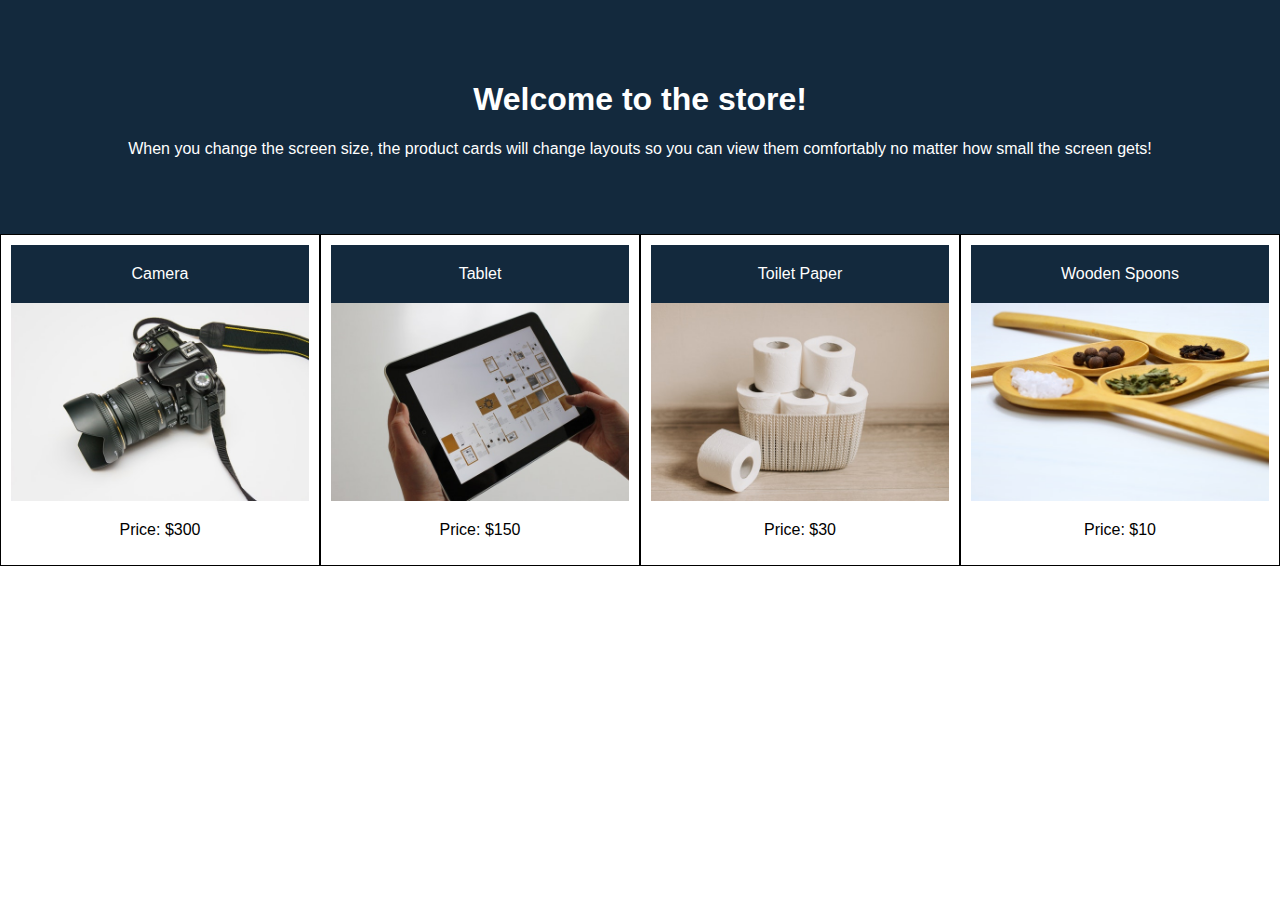
<file: 01-Activities/02-Stu_Media-Query-Screen/Unsolved/index.html>
<!DOCTYPE html>
<html>
  <head>
    <title>Media Query for Screen</title>
    <meta charset="UTF-8" />
    <meta name="viewport" content="width=device-width, initial-scale=1" />
    <link rel="stylesheet" type="text/css" href="./assets/css/style.css" />
  </head>
  <body>
    <header>
      <h1>Welcome to the store!</h1>
      <p>
        When you change the screen size, the product cards will change layouts
        so you can view them comfortably no matter how small the screen gets!
      </p>
    </header>

    <main>
      <section class="card">
        <header>Camera</header>
        <img src="./assets/images/camera.jpg" alt="black camera" />
        <p>Price: $300</p>
      </section>
      <section class="card">
        <header>Tablet</header>
        <img src="./assets/images/tablet.jpg" alt="tablet held in hands" />
        <p>Price: $150</p>
      </section>
      <section class="card">
        <header>Toilet Paper</header>
        <img
          src="./assets/images/toilet-paper.jpg"
          alt="rolls of toilet paper in a basket"
        />
        <p>Price: $30</p>
      </section>
      <section class="card">
        <header>Wooden Spoons</header>
        <img
          src="./assets/images/wooden-spoons.jpg"
          alt="4 wooden spoons with different seasonings"
        />
        <p>Price: $10</p>
      </section>
    </main>
  </body>
</html>
</file>
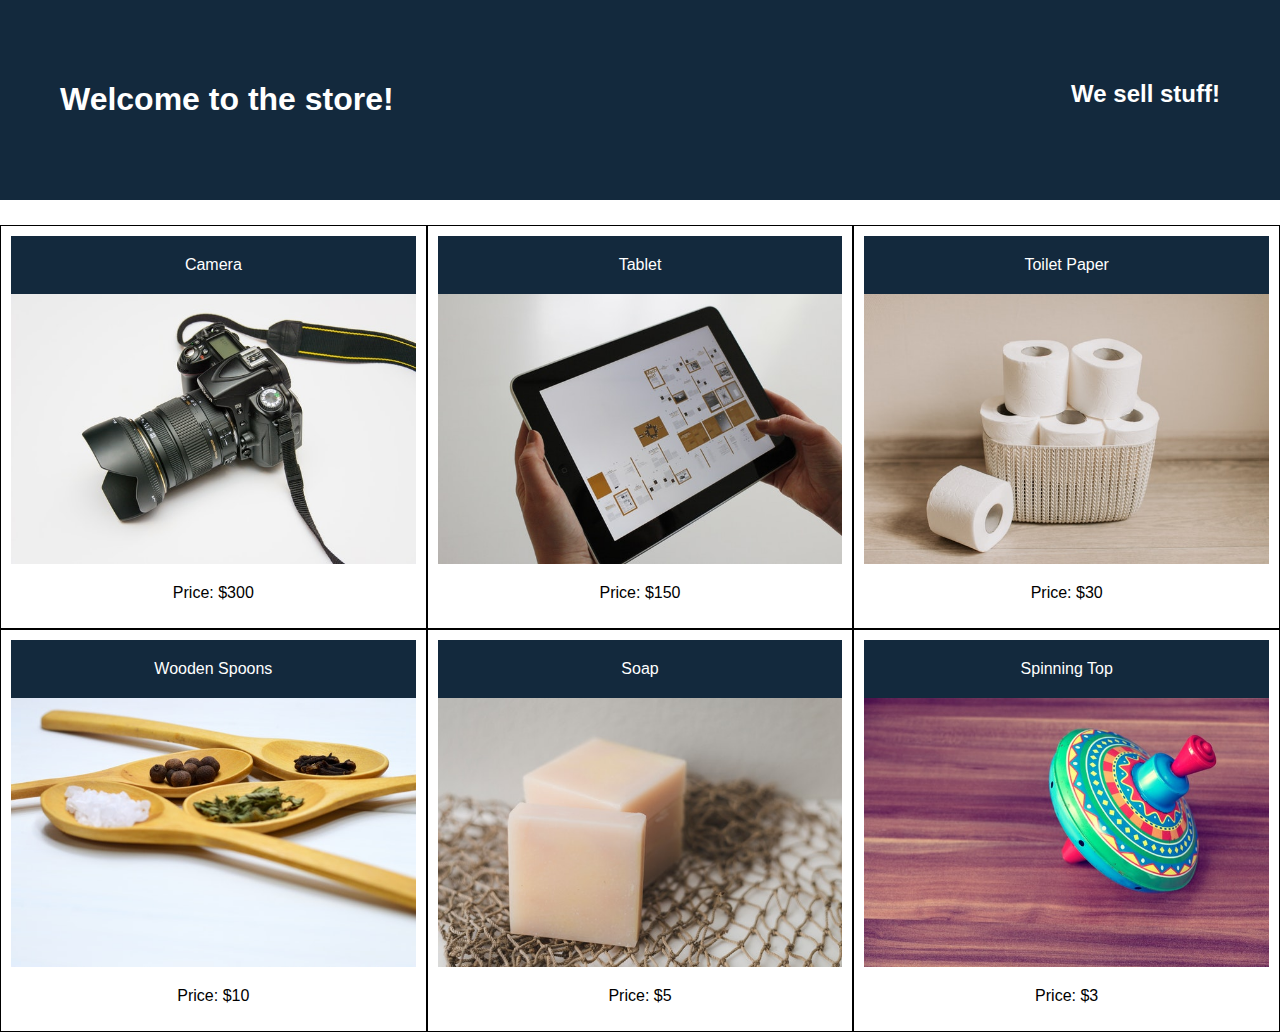
<file: 01-Activities/04-Stu_Flexbox-Layout/Unsolved/index.html>
<!DOCTYPE html>
<html lang="en">

  <head>
    <title>Flexbox</title>
    <meta charset="UTF-8" />
    <meta name="viewport" content="width=device-width, initial-scale=1" />
    <link rel="stylesheet" type="text/css" href="./assets/css/style.css" />
  </head>

  <body>
    <header class="main-header">
      <h1>Welcome to the store!</h1>
      <h2>We sell stuff!</h2>
    </header>

    <main>
      <section class="card">
        <header>Camera</header>
        <img src="./assets/images/camera.jpg" alt="camera" />
        <p>Price: $300</p>
      </section>
      <section class="card">
        <header>Tablet</header>
        <img src="./assets/images/tablet.jpg" alt="tablet" />
        <p>Price: $150</p>
      </section>
      <section class="card">
        <header>Toilet Paper</header>
        <img src="./assets/images/toilet-paper.jpg" alt="toilet paper" />
        <p>Price: $30</p>
      </section>
      <section class="card">
        <header>Wooden Spoons</header>
        <img src="./assets/images/wooden-spoons.jpg" alt="wooden spoons" />
        <p>Price: $10</p>
      </section>
      <section class="card">
        <header>Soap</header>
        <img src="./assets/images/soap.jpg" alt="soap" />
        <p>Price: $5</p>
      </section>
      <section class="card">
        <header>Spinning Top</header>
        <img src="./assets/images/spinning-top.jpg" alt="spinning top" />
        <p>Price: $3</p>
      </section>
    </main>
  </body>

</html>
</file>
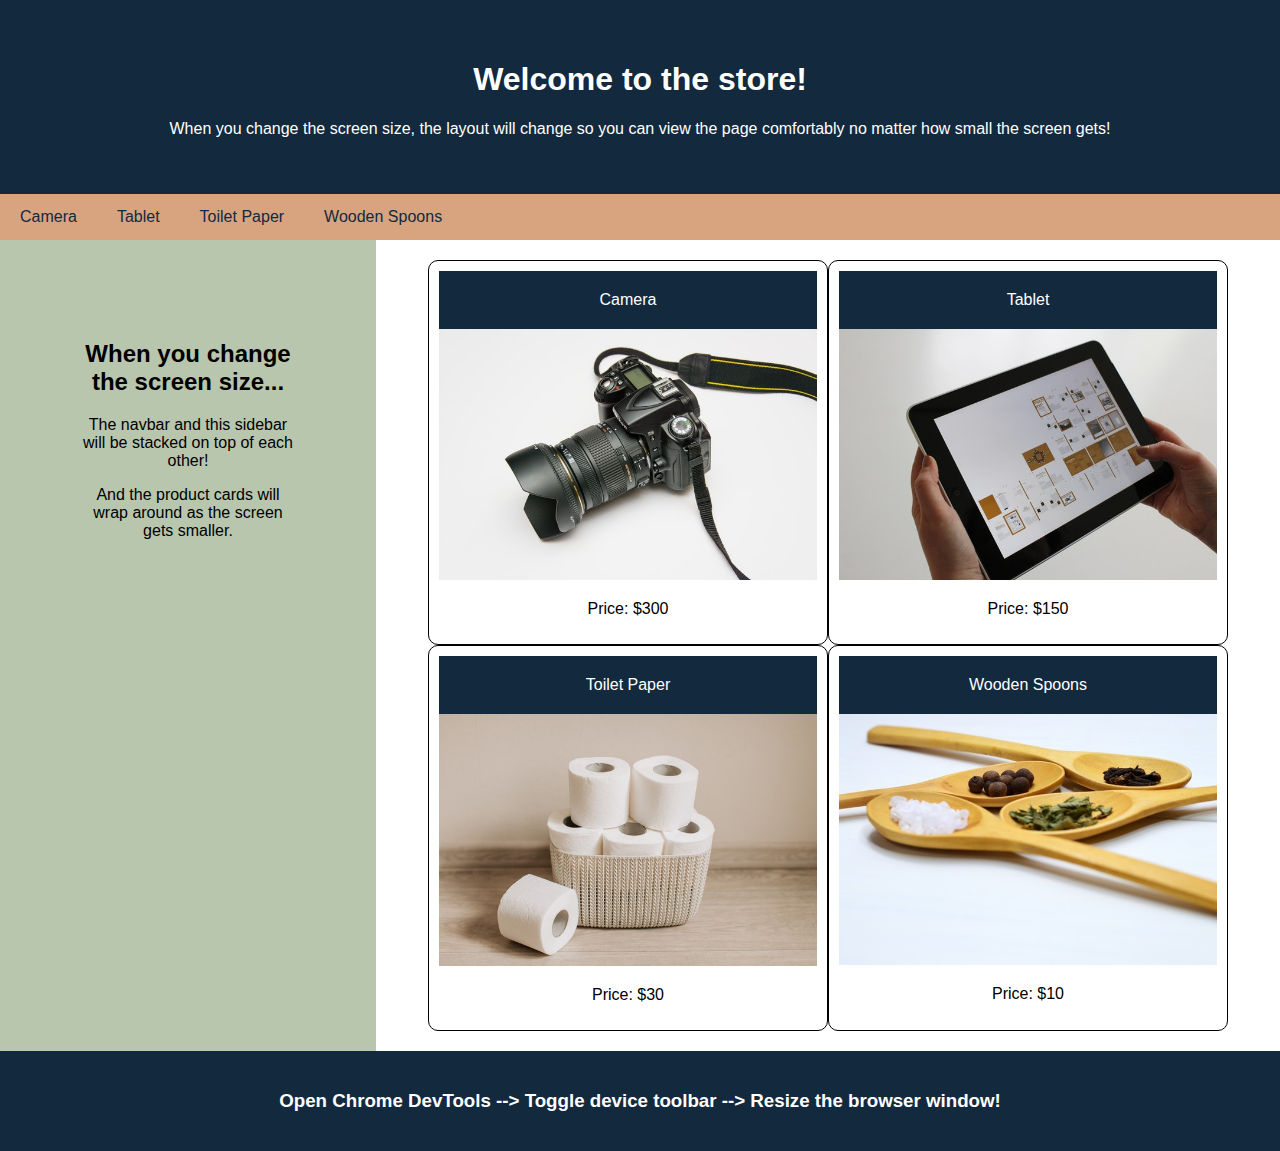
<file: 01-Activities/06-Stu_Responsive-Design/Unsolved/index.html>
<!DOCTYPE html>
<html>
  <head>
    <title>Responsive Web Design</title>
    <meta charset="UTF-8" />
    <meta name="viewport" content="width=device-width, initial-scale=1" />
    <link rel="stylesheet" type="text/css" href="./assets/css/style.css" />
  </head>
  <body>
    <!-- Header -->
    <header>
      <h1>Welcome to the store!</h1>
      <p>
        When you change the screen size, the layout will change so you can view
        the page comfortably no matter how small the screen gets!
      </p>
    </header>

    <!-- Navbar -->
    <nav>
      <a href="#">Camera</a>
      <a href="#">Tablet</a>
      <a href="#">Toilet Paper</a>
      <a href="#">Wooden Spoons</a>
    </nav>

    <!-- Body -->
    <main>
      <!-- Sidebar -->
      <aside>
        <h2>When you change the screen size...</h2>
        <p>The navbar and this sidebar will be stacked on top of each other!</p>
        <p>
          And the product cards will wrap around as the screen gets smaller.
        </p>
      </aside>
      <!-- Product Cards -->
      <div class="products">
        <section class="card">
          <header>Camera</header>
          <img src="./assets/images/camera.jpg" alt="black camera" />
          <p>Price: $300</p>
        </section>
        <section class="card">
          <header>Tablet</header>
          <img src="./assets/images/tablet.jpg" alt="tablet held in hands" />
          <p>Price: $150</p>
        </section>
        <section class="card">
          <header>Toilet Paper</header>
          <img
            src="./assets/images/toilet-paper.jpg"
            alt="rolls of toilet paper in a basket"
          />
          <p>Price: $30</p>
        </section>
        <section class="card">
          <header>Wooden Spoons</header>
          <img
            src="./assets/images/wooden-spoons.jpg"
            alt="4 wooden spoons with different seasonings"
          />
          <p>Price: $10</p>
        </section>
      </div>
    </main>

    <!-- Footer -->
    <footer>
      <h3>
        Open Chrome DevTools --> Toggle device toolbar --> Resize the browser
        window!
      </h3>
    </footer>
  </body>
</html>
</file>
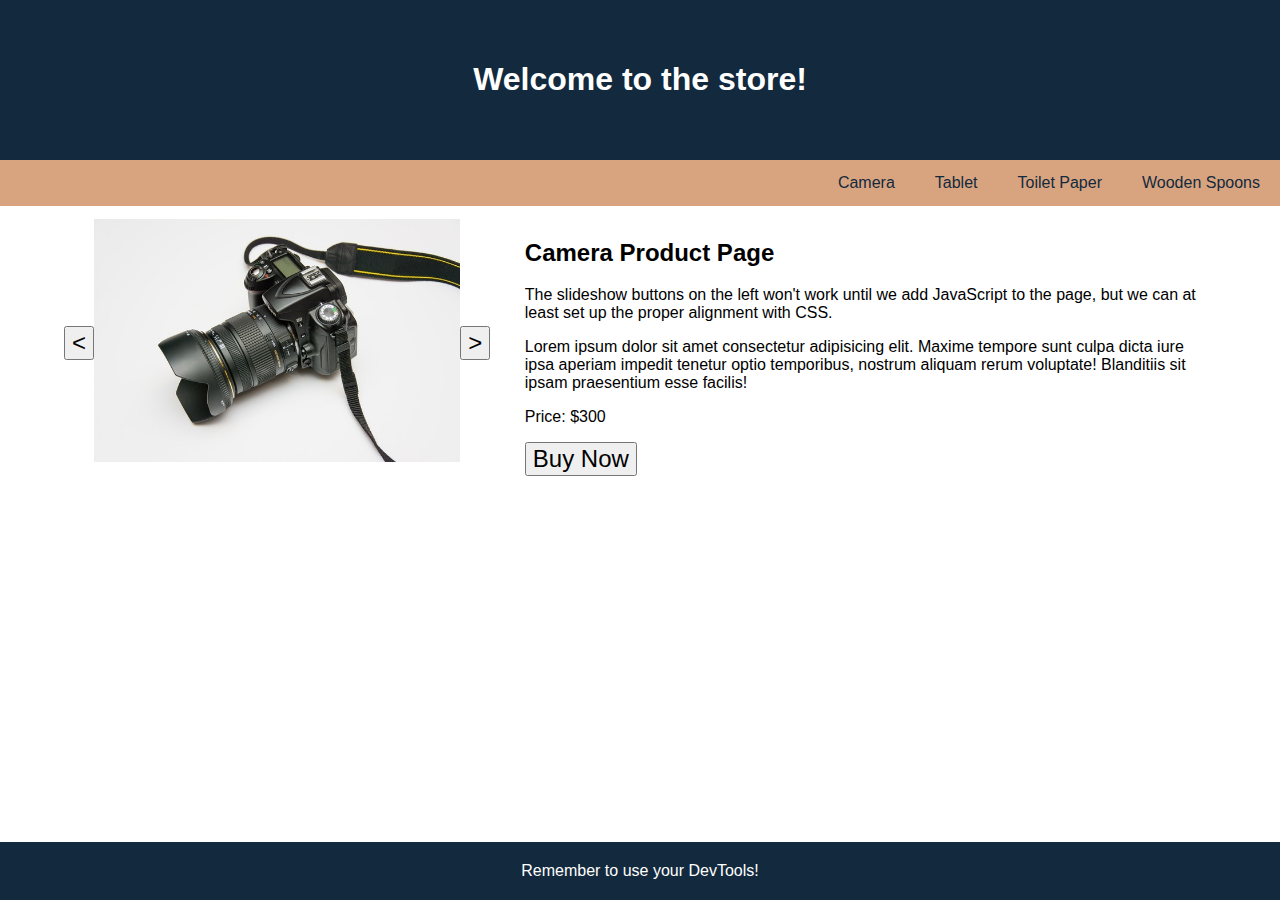
<file: 01-Activities/08-Stu_Flexbox-Placement/Unsolved/index.html>
<!DOCTYPE html>
<html lang="en">

  <head>
    <title>Flexbox Alignment</title>
    <meta charset="UTF-8" />
    <meta name="viewport" content="width=device-width, initial-scale=1" />
    <link rel="stylesheet" type="text/css" href="./assets/css/style.css" />
  </head>

  <body>
    <header>
      <h1>Welcome to the store!</h1>
    </header>

    <nav>
      <a href="#">Camera</a>
      <a href="#">Tablet</a>
      <a href="#">Toilet Paper</a>
      <a href="#">Wooden Spoons</a>
    </nav>

    <main>
      <section class="product">
        <div class="product-slideshow">
          <button>&lt;</button>
          <!-- Wrap the image in a div to avoid weird flexbox behavior -->
          <div>
            <img class="product-image" src="./assets/images/camera.jpg" alt="camera" />
          </div>
          <button>&gt;</button>
        </div>
        <div class="product-details">
          <h2>Camera Product Page</h2>
          <p>The slideshow buttons on the left won't work until we add JavaScript to the page, but we can at least set up the proper alignment with CSS.</p>
          <p>Lorem ipsum dolor sit amet consectetur adipisicing elit. Maxime tempore sunt culpa dicta iure ipsa aperiam impedit tenetur optio temporibus, nostrum aliquam rerum voluptate! Blanditiis sit ipsam praesentium esse facilis!</p>
          <p>Price: $300</p>
          <p>
            <button>Buy Now</button>
          </p>
        </div>
      </section>
    </main>

    <footer>
      Remember to use your DevTools!
    </footer>
  </body>

</html>
</file>
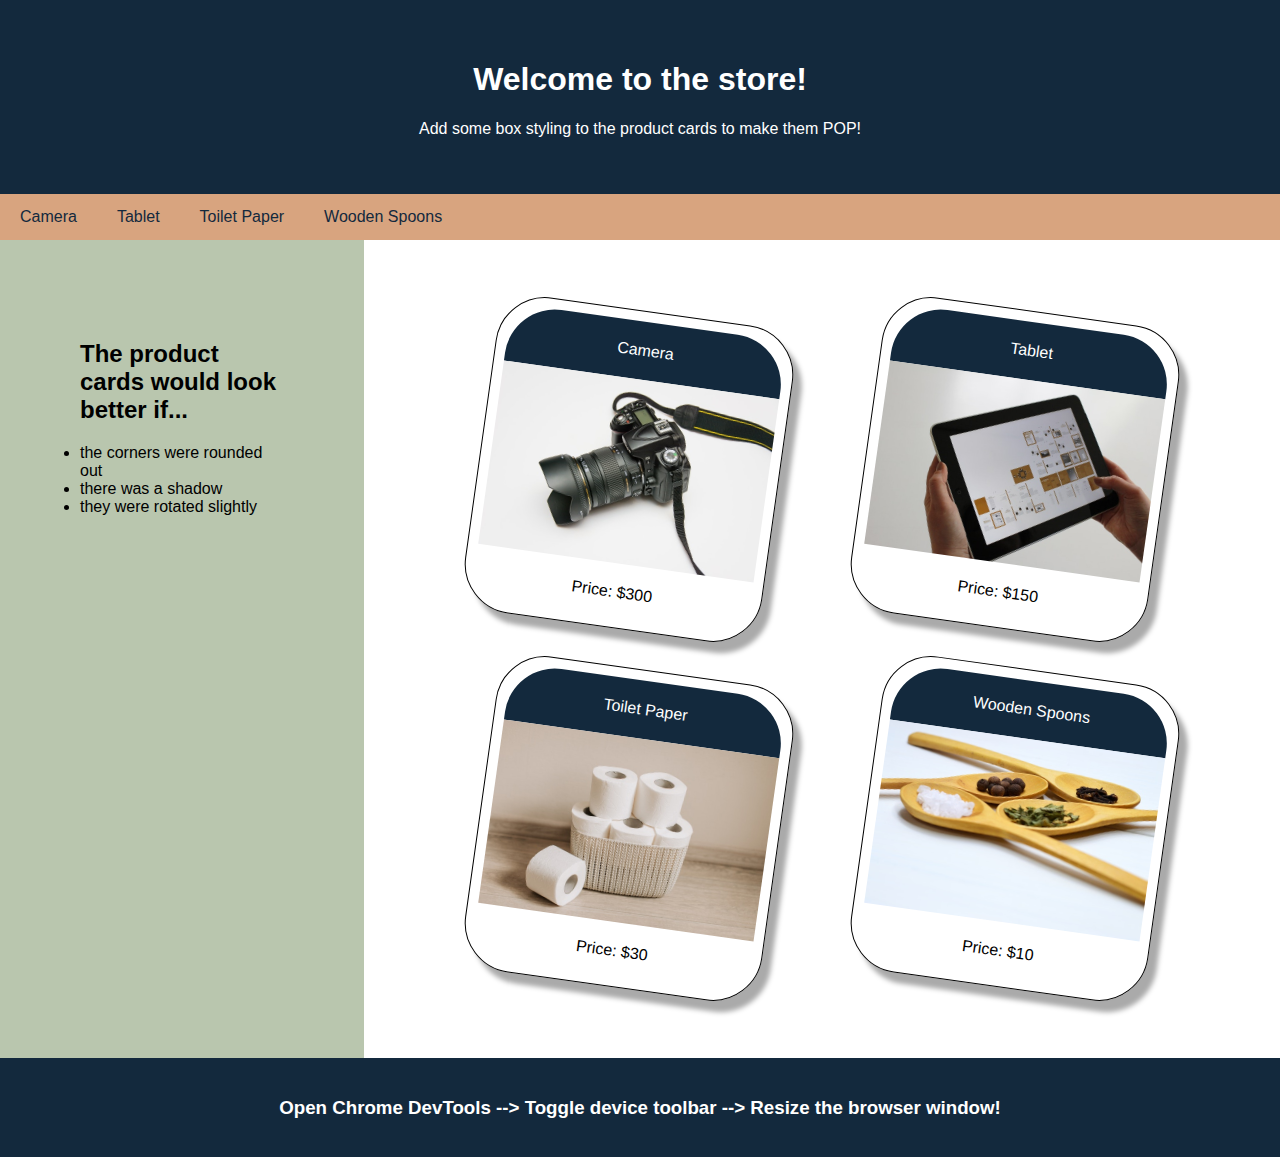
<file: 01-Activities/10-Stu_Box-Styling/Unsolved/index.html>
<!DOCTYPE html>
<html>
  <head>
    <title>CSS Box Styling</title>
    <meta charset="UTF-8" />
    <meta name="viewport" content="width=device-width, initial-scale=1" />
    <link rel="stylesheet" type="text/css" href="./assets/css/style.css" />
  </head>
  <body>
    <!-- Header -->
    <header>
      <h1>Welcome to the store!</h1>
      <p>
        Add some box styling to the product cards to make them POP!
      </p>
    </header>

    <!-- Navbar -->
    <nav>
      <a href="#">Camera</a>
      <a href="#">Tablet</a>
      <a href="#">Toilet Paper</a>
      <a href="#">Wooden Spoons</a>
    </nav>

    <!-- Body -->
    <main>
      <!-- Sidebar -->
      <aside>
        <h2>The product cards would look better if...</h2>
        <li>the corners were rounded out</li>
        <li>there was a shadow</li>
        <li>they were rotated slightly</li>
      </aside>
      <!-- Product Cards -->
      <div class="products">
        <section class="card">
          <header>Camera</header>
          <img src="./assets/images/camera.jpg" alt="black camera" />
          <p>Price: $300</p>
        </section>
        <section class="card">
          <header>Tablet</header>
          <img src="./assets/images/tablet.jpg" alt="tablet held in hands" />
          <p>Price: $150</p>
        </section>
        <section class="card">
          <header>Toilet Paper</header>
          <img
            src="./assets/images/toilet-paper.jpg"
            alt="rolls of toilet paper in a basket"
          />
          <p>Price: $30</p>
        </section>
        <section class="card">
          <header>Wooden Spoons</header>
          <img
            src="./assets/images/wooden-spoons.jpg"
            alt="4 wooden spoons with different seasonings"
          />
          <p>Price: $10</p>
        </section>
      </div>
    </main>

    <!-- Footer -->
    <footer>
      <h3>
        Open Chrome DevTools --> Toggle device toolbar --> Resize the browser
        window!
      </h3>
    </footer>
  </body>
</html>
</file>
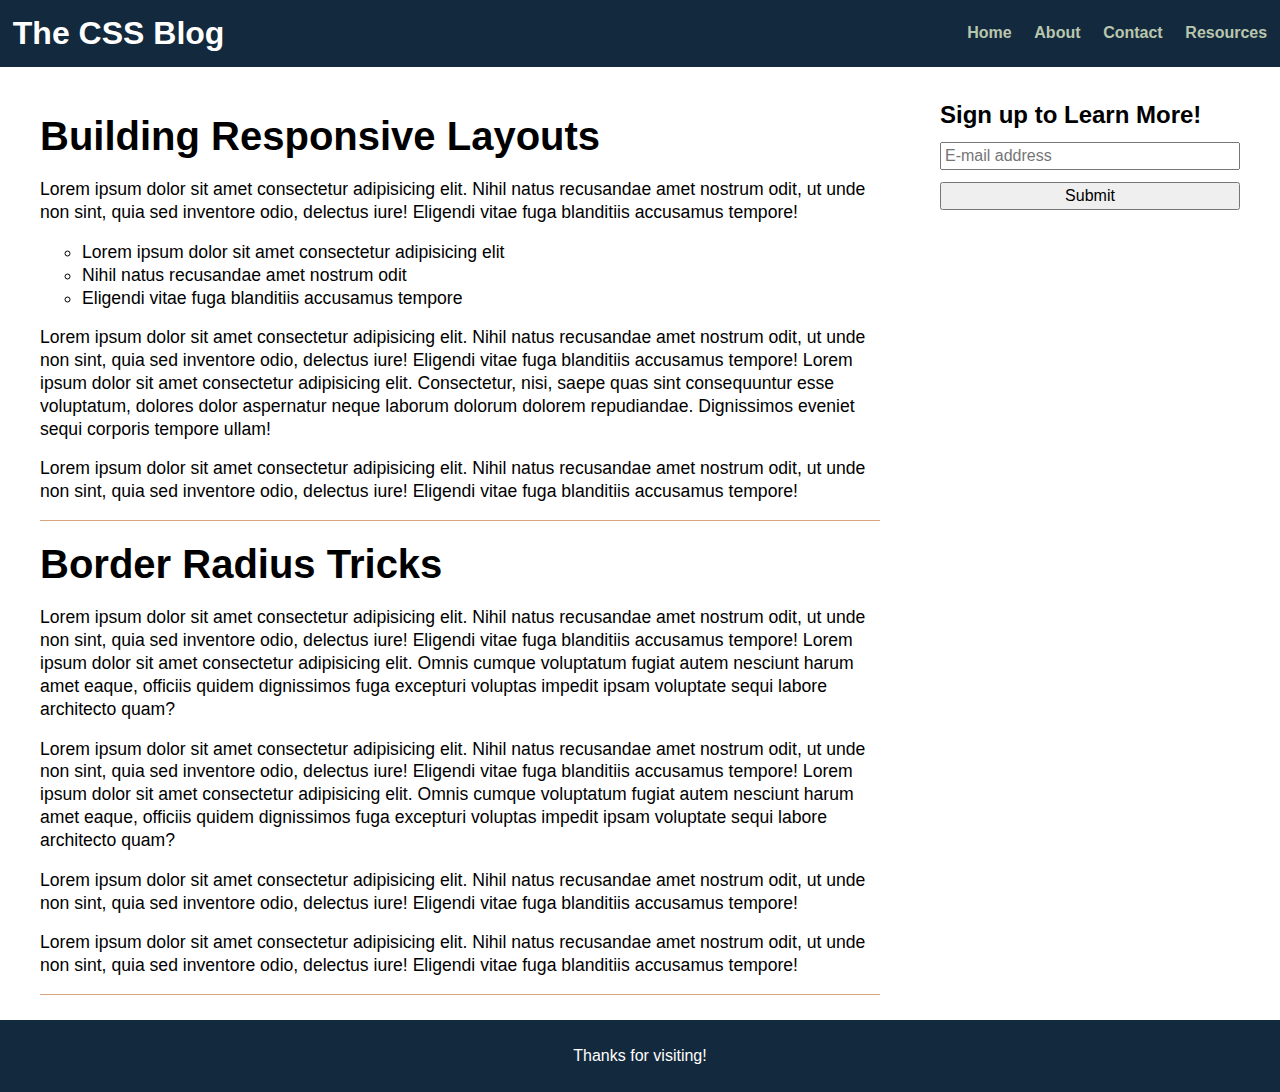
<file: 01-Activities/12-Stu_CSS-Resets/Unsolved/index.html>
<!DOCTYPE html>
<html lang="en">

<head>
  <meta charset="UTF-8" />
  <meta name="viewport" content="width=device-width, initial-scale=1.0" />
  <title>CSS Resets</title>
  <link rel="stylesheet" href="./assets/css/reset.css" />
  <link rel="stylesheet" href="./assets/css/style.css" />
</head>

<body>
  <header>
    <h1>The CSS Blog</h1>
    <nav>
      <ul>
        <li><a href="#">Home</a></li>
        <li><a href="#">About</a></li>
        <li><a href="#">Contact</a></li>
        <li><a href="#">Resources</a></li>
      </ul>
    </nav>
  </header>

  <main>
    <section>
      <article>
        <h2>Building Responsive Layouts</h2>
        <div>
          <p>Lorem ipsum dolor sit amet consectetur adipisicing elit. Nihil natus recusandae amet nostrum odit, ut unde non sint, quia sed inventore odio, delectus iure! Eligendi vitae fuga blanditiis accusamus tempore!</p>
          <ul>
            <li>Lorem ipsum dolor sit amet consectetur adipisicing elit</li>
            <li>Nihil natus recusandae amet nostrum odit</li>
            <li>Eligendi vitae fuga blanditiis accusamus tempore</li>
          </ul>
          <p>Lorem ipsum dolor sit amet consectetur adipisicing elit. Nihil natus recusandae amet nostrum odit, ut unde non sint, quia sed inventore odio, delectus iure! Eligendi vitae fuga blanditiis accusamus tempore! Lorem ipsum dolor sit amet consectetur adipisicing elit. Consectetur, nisi, saepe quas sint consequuntur esse voluptatum, dolores dolor aspernatur neque laborum dolorum dolorem repudiandae. Dignissimos eveniet sequi corporis tempore ullam!</p>
          <p>Lorem ipsum dolor sit amet consectetur adipisicing elit. Nihil natus recusandae amet nostrum odit, ut unde non sint, quia sed inventore odio, delectus iure! Eligendi vitae fuga blanditiis accusamus tempore!</p>
        </div>
      </article>
      <article>
        <h2>Border Radius Tricks</h2>
        <div>
          <p>Lorem ipsum dolor sit amet consectetur adipisicing elit. Nihil natus recusandae amet nostrum odit, ut unde non sint, quia sed inventore odio, delectus iure! Eligendi vitae fuga blanditiis accusamus tempore! Lorem ipsum dolor sit amet consectetur adipisicing elit. Omnis cumque voluptatum fugiat autem nesciunt harum amet eaque, officiis quidem dignissimos fuga excepturi voluptas impedit ipsam voluptate sequi labore architecto quam?</p>
          <p>Lorem ipsum dolor sit amet consectetur adipisicing elit. Nihil natus recusandae amet nostrum odit, ut unde non sint, quia sed inventore odio, delectus iure! Eligendi vitae fuga blanditiis accusamus tempore! Lorem ipsum dolor sit amet consectetur adipisicing elit. Omnis cumque voluptatum fugiat autem nesciunt harum amet eaque, officiis quidem dignissimos fuga excepturi voluptas impedit ipsam voluptate sequi labore architecto quam?</p>
          <p>Lorem ipsum dolor sit amet consectetur adipisicing elit. Nihil natus recusandae amet nostrum odit, ut unde non sint, quia sed inventore odio, delectus iure! Eligendi vitae fuga blanditiis accusamus tempore!</p>
          <p>Lorem ipsum dolor sit amet consectetur adipisicing elit. Nihil natus recusandae amet nostrum odit, ut unde non sint, quia sed inventore odio, delectus iure! Eligendi vitae fuga blanditiis accusamus tempore!</p>
        </div>
      </article>
    </section>
    <aside>
      <h2>Sign up to Learn More!</h2>
      <form>
        <input type="text" placeholder="E-mail address" />
        <button>Submit</button>
      </form>
    </aside>
  </main>

  <footer>
    <span>Thanks for visiting!</span>
  </footer>
</body>

</html>
</file>
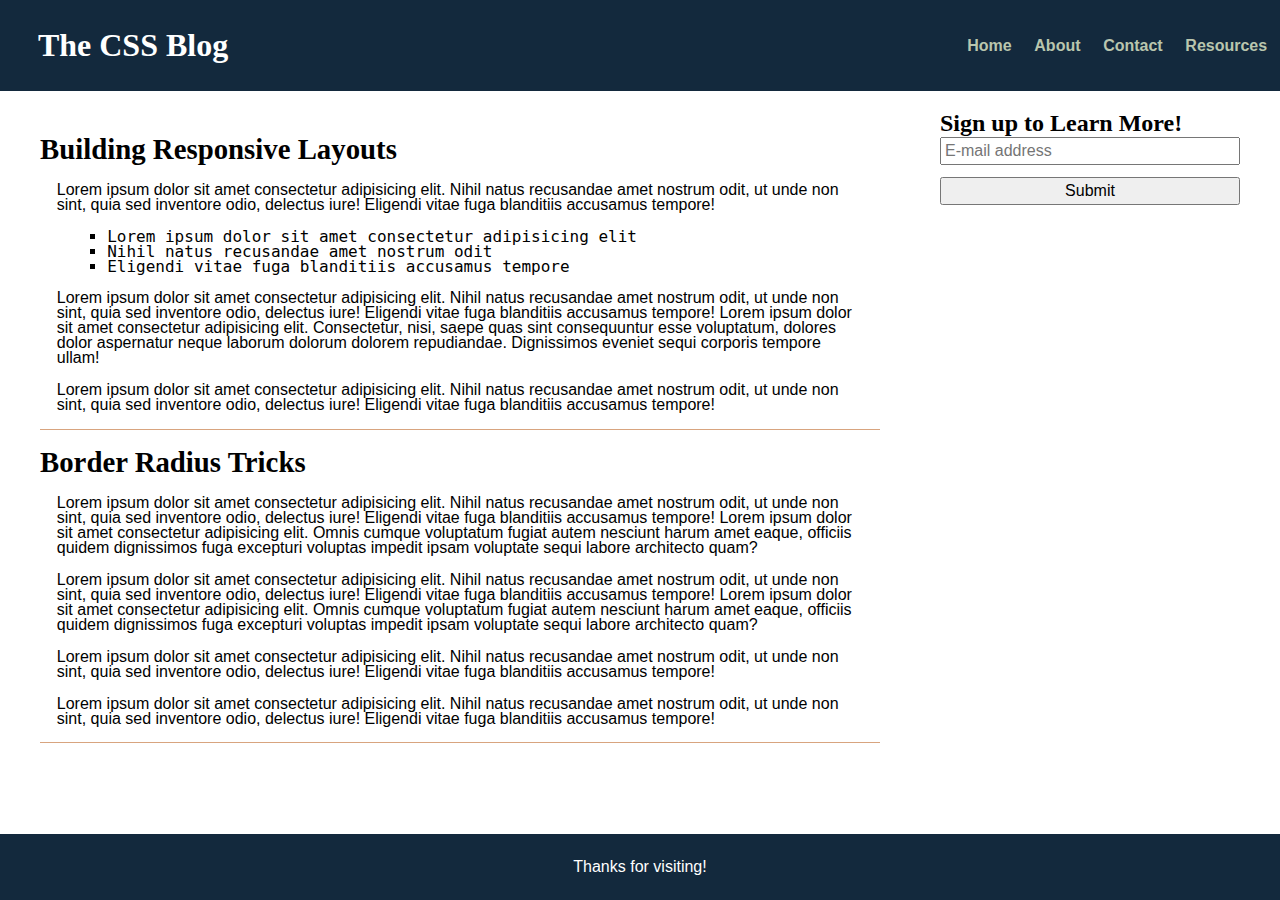
<file: 01-Activities/14-Stu_Typography/Unsolved/index.html>
<!DOCTYPE html>
<html lang="en">
  <head>
    <meta charset="UTF-8" />
    <meta name="viewport" content="width=device-width, initial-scale=1.0" />
    <title>CSS Typography</title>
    <link rel="stylesheet" href="./assets/css/reset.css" />
    <link rel="stylesheet" href="./assets/css/style.css" />
  </head>

  <body>
    <header>
      <h1>The CSS Blog</h1>
      <nav>
        <ul>
          <li><a href="#">Home</a></li>
          <li><a href="#">About</a></li>
          <li><a href="#">Contact</a></li>
          <li><a href="#">Resources</a></li>
        </ul>
      </nav>
    </header>

    <main>
      <section>
        <article>
          <h2>Building Responsive Layouts</h2>
          <div>
            <p>
              Lorem ipsum dolor sit amet consectetur adipisicing elit. Nihil
              natus recusandae amet nostrum odit, ut unde non sint, quia sed
              inventore odio, delectus iure! Eligendi vitae fuga blanditiis
              accusamus tempore!
            </p>
            <ul>
              <li>Lorem ipsum dolor sit amet consectetur adipisicing elit</li>
              <li>Nihil natus recusandae amet nostrum odit</li>
              <li>Eligendi vitae fuga blanditiis accusamus tempore</li>
            </ul>
            <p>
              Lorem ipsum dolor sit amet consectetur adipisicing elit. Nihil
              natus recusandae amet nostrum odit, ut unde non sint, quia sed
              inventore odio, delectus iure! Eligendi vitae fuga blanditiis
              accusamus tempore! Lorem ipsum dolor sit amet consectetur
              adipisicing elit. Consectetur, nisi, saepe quas sint consequuntur
              esse voluptatum, dolores dolor aspernatur neque laborum dolorum
              dolorem repudiandae. Dignissimos eveniet sequi corporis tempore
              ullam!
            </p>
            <p>
              Lorem ipsum dolor sit amet consectetur adipisicing elit. Nihil
              natus recusandae amet nostrum odit, ut unde non sint, quia sed
              inventore odio, delectus iure! Eligendi vitae fuga blanditiis
              accusamus tempore!
            </p>
          </div>
        </article>
        <article>
          <h2>Border Radius Tricks</h2>
          <div>
            <p>
              Lorem ipsum dolor sit amet consectetur adipisicing elit. Nihil
              natus recusandae amet nostrum odit, ut unde non sint, quia sed
              inventore odio, delectus iure! Eligendi vitae fuga blanditiis
              accusamus tempore! Lorem ipsum dolor sit amet consectetur
              adipisicing elit. Omnis cumque voluptatum fugiat autem nesciunt
              harum amet eaque, officiis quidem dignissimos fuga excepturi
              voluptas impedit ipsam voluptate sequi labore architecto quam?
            </p>
            <p>
              Lorem ipsum dolor sit amet consectetur adipisicing elit. Nihil
              natus recusandae amet nostrum odit, ut unde non sint, quia sed
              inventore odio, delectus iure! Eligendi vitae fuga blanditiis
              accusamus tempore! Lorem ipsum dolor sit amet consectetur
              adipisicing elit. Omnis cumque voluptatum fugiat autem nesciunt
              harum amet eaque, officiis quidem dignissimos fuga excepturi
              voluptas impedit ipsam voluptate sequi labore architecto quam?
            </p>
            <p>
              Lorem ipsum dolor sit amet consectetur adipisicing elit. Nihil
              natus recusandae amet nostrum odit, ut unde non sint, quia sed
              inventore odio, delectus iure! Eligendi vitae fuga blanditiis
              accusamus tempore!
            </p>
            <p>
              Lorem ipsum dolor sit amet consectetur adipisicing elit. Nihil
              natus recusandae amet nostrum odit, ut unde non sint, quia sed
              inventore odio, delectus iure! Eligendi vitae fuga blanditiis
              accusamus tempore!
            </p>
          </div>
        </article>
      </section>
      <aside>
        <h3>Sign up to Learn More!</h3>
        <form>
          <input type="text" placeholder="E-mail address" />
          <button>Submit</button>
        </form>
      </aside>
    </main>

    <footer>
      <span>Thanks for visiting!</span>
    </footer>
  </body>
</html>
</file>
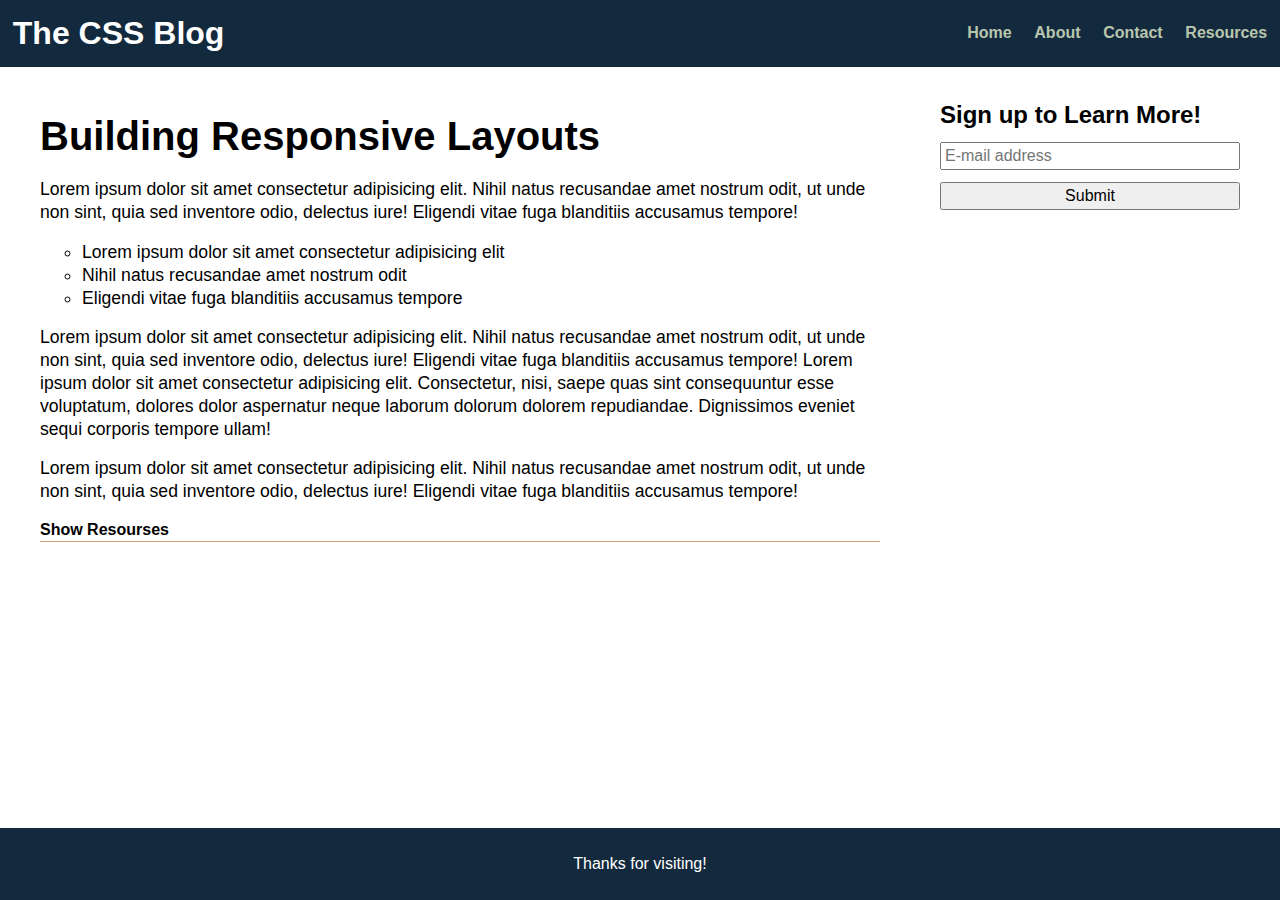
<file: 01-Activities/16-Stu_Pseudo-Classes/Unsolved/index.html>
<!DOCTYPE html>
<html lang="en">

<head>
  <meta charset="UTF-8" />
  <meta name="viewport" content="width=device-width, initial-scale=1.0" />
  <title>CSS Resets</title>
  <link rel="stylesheet" href="./assets/css/reset.css" />
  <link rel="stylesheet" href="./assets/css/style.css" />
</head>

<body>
  <header>
    <h1>The CSS Blog</h1>
    <nav>
      <ul>
        <li><a href="#">Home</a></li>
        <li><a href="#">About</a></li>
        <li><a href="#">Contact</a></li>
        <li><a href="#">Resources</a></li>
      </ul>
    </nav>
  </header>

  <main>
    <section>
      <article>
        <h2>Building Responsive Layouts</h2>
        <div>
          <p>Lorem ipsum dolor sit amet consectetur adipisicing elit. Nihil natus recusandae amet nostrum odit, ut unde non sint, quia sed inventore odio, delectus iure! Eligendi vitae fuga blanditiis accusamus tempore!</p>
          <ul>
            <li>Lorem ipsum dolor sit amet consectetur adipisicing elit</li>
            <li>Nihil natus recusandae amet nostrum odit</li>
            <li>Eligendi vitae fuga blanditiis accusamus tempore</li>
          </ul>
          <p>Lorem ipsum dolor sit amet consectetur adipisicing elit. Nihil natus recusandae amet nostrum odit, ut unde non sint, quia sed inventore odio, delectus iure! Eligendi vitae fuga blanditiis accusamus tempore! Lorem ipsum dolor sit amet consectetur adipisicing elit. Consectetur, nisi, saepe quas sint consequuntur esse voluptatum, dolores dolor aspernatur neque laborum dolorum dolorem repudiandae. Dignissimos eveniet sequi corporis tempore ullam!</p>
          <p>Lorem ipsum dolor sit amet consectetur adipisicing elit. Nihil natus recusandae amet nostrum odit, ut unde non sint, quia sed inventore odio, delectus iure! Eligendi vitae fuga blanditiis accusamus tempore!</p>
        </div>
        <div class="resources">
          <h3> Show Resourses </h3>
          <ul> 
            <li><a href="https://developer.mozilla.org/en-US/docs/Learn/CSS/CSS_layout/Responsive_Design">MDN Web Docs on responsive design</a></li>

            <li><a href="https://developer.mozilla.org/en-US/docs/Web/CSS/Media_Queries/Using_media_queries">MDN Web Doccs on using media queries</a></li>

            <li><a href="https://developer.mozilla.org/en-US/docs/Learn/CSS/CSS_layout/Flexbox" >MDN Web Docs on flexbox</a></li>
          </ul>
          
        </div>
      </article>
    </section>
    <aside>
      <h2>Sign up to Learn More!</h2>
      <form>
        <input type="text" placeholder="E-mail address" />
        <button>Submit</button>
      </form>
    </aside>
  </main>

  <footer>
    <span>Thanks for visiting!</span>
  </footer>
</body>

</html>
</file>
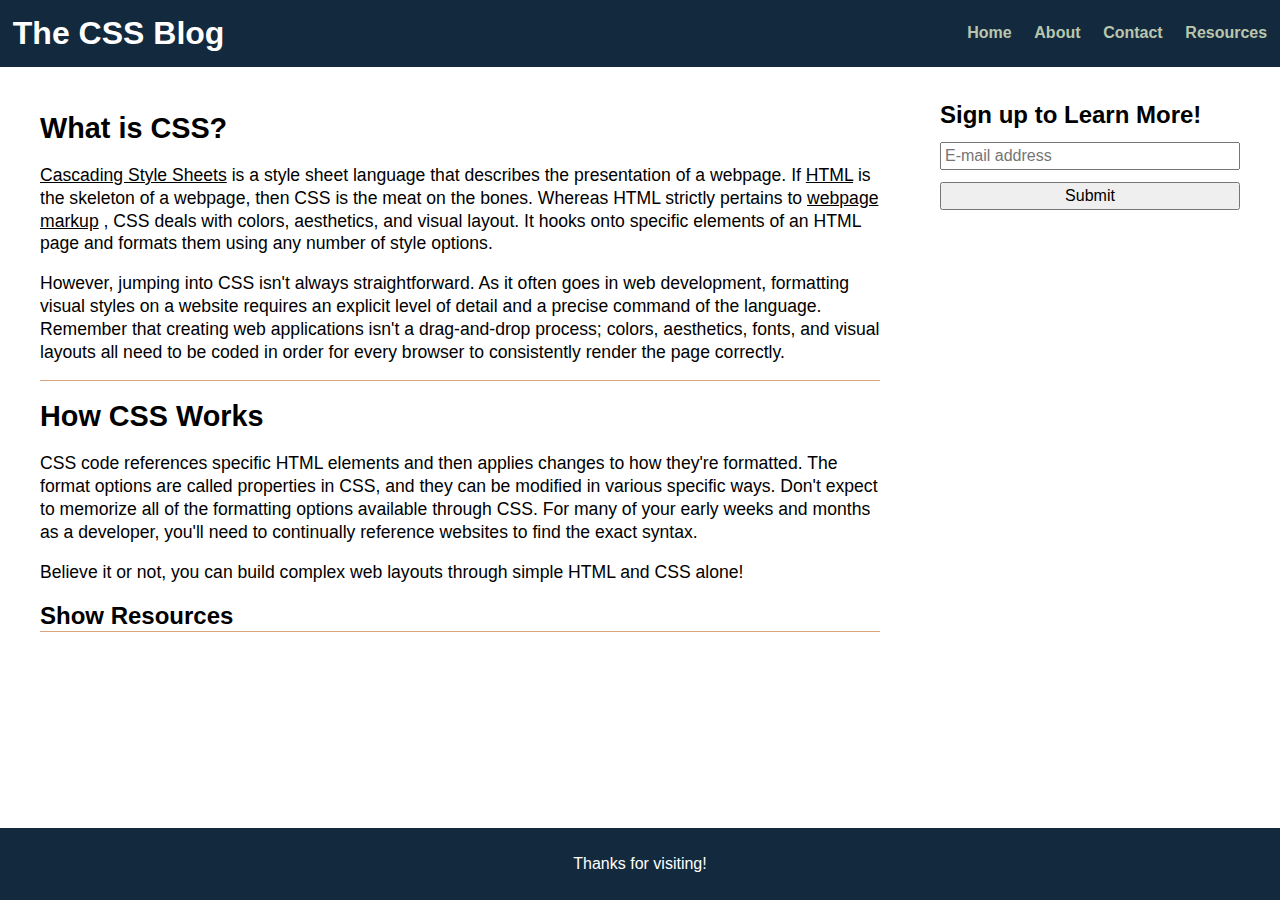
<file: 01-Activities/18-Stu_Pseudo-Elements/Unsolved/index.html>
<!DOCTYPE html>
<html lang="en">
  <head>
    <meta charset="UTF-8" />
    <meta name="viewport" content="width=device-width, initial-scale=1.0" />
    <title>CSS Pseudo Elements</title>
    <link rel="stylesheet" href="./assets/css/reset.css" />
    <link rel="stylesheet" href="./assets/css/style.css" />
  </head>

  <body>
    <header>
      <h1>The CSS Blog</h1>
      <nav>
        <ul>
          <li><a href="#">Home</a></li>
          <li><a href="#">About</a></li>
          <li><a href="#">Contact</a></li>
          <li><a href="#">Resources</a></li>
        </ul>
      </nav>
    </header>

    <main>
      <section>
        <article>
          <h2>What is CSS?</h2>
          <div>
            <p>
              <!-- TODO: Choose a term or phrase that you want to apply a tooltip to -->
              <span class="tooltip-term" data-tooltip="Commonly known as CSS"> Cascading Style Sheets</span>
              is a style sheet language that describes
              the presentation of a webpage. If 
              <span class="tooltip-term" data-tooltip="HyperText Markup Language">HTML</span>
              is the skeleton of a
              webpage, then CSS is the meat on the bones. Whereas HTML strictly
              pertains to 
              <span class="tooltip-term" data-tooltip="How the page is structured and works.">webpage markup</span> 
              , CSS deals with colors, aesthetics, and
              visual layout. It hooks onto specific elements of an HTML page and
              formats them using any number of style options.
            </p>
            <p>
              However, jumping into CSS isn't always straightforward. As it
              often goes in web development, formatting visual styles on a
              website requires an explicit level of detail and a precise command
              of the language. Remember that creating web applications isn't a
              drag-and-drop process; colors, aesthetics, fonts, and visual
              layouts all need to be coded in order for every browser to
              consistently render the page correctly.
            </p>
          </div>
        </article>
        <article>
          <h2>How CSS Works</h2>
          <div>
            <p>
              CSS code references specific HTML elements and then applies
              changes to how they're formatted. The format options are called
              properties in CSS, and they can be modified in various specific
              ways. Don't expect to memorize all of the formatting options
              available through CSS. For many of your early weeks and months as
              a developer, you'll need to continually reference websites to find
              the exact syntax.
            </p>
            <p>
              Believe it or not, you can build complex web layouts through
              simple HTML and CSS alone!
            </p>
          </div>
          <div class="resources">
            <h3>
              Show Resources
            </h3>
            <ul class="links">
              <li>
                <a href="https://developer.mozilla.org/en-US/docs/Web/CSS/::before">
                  MDN web docs on ::before
                </a>
              </li>
              <li>
                <a href="https://developer.mozilla.org/en-US/docs/Web/CSS/::after">
                  MDN web docs on ::after
                </a>
              </li>

              <li>
                <a href="https://www.w3schools.com/css/css_pseudo_elements.asp">
                  W3Schools tutorial on Pseudo-elements
                </a>
              </li>
            </ul>
          </div>
        </article>
      </section>
      <aside>
        <h2>Sign up to Learn More!</h2>
        <form>
          <input type="text" placeholder="E-mail address" />
          <button>Submit</button>
        </form>
      </aside>
    </main>

    <footer>
      <span>Thanks for visiting!</span>
    </footer>
  </body>
</html>
</file>
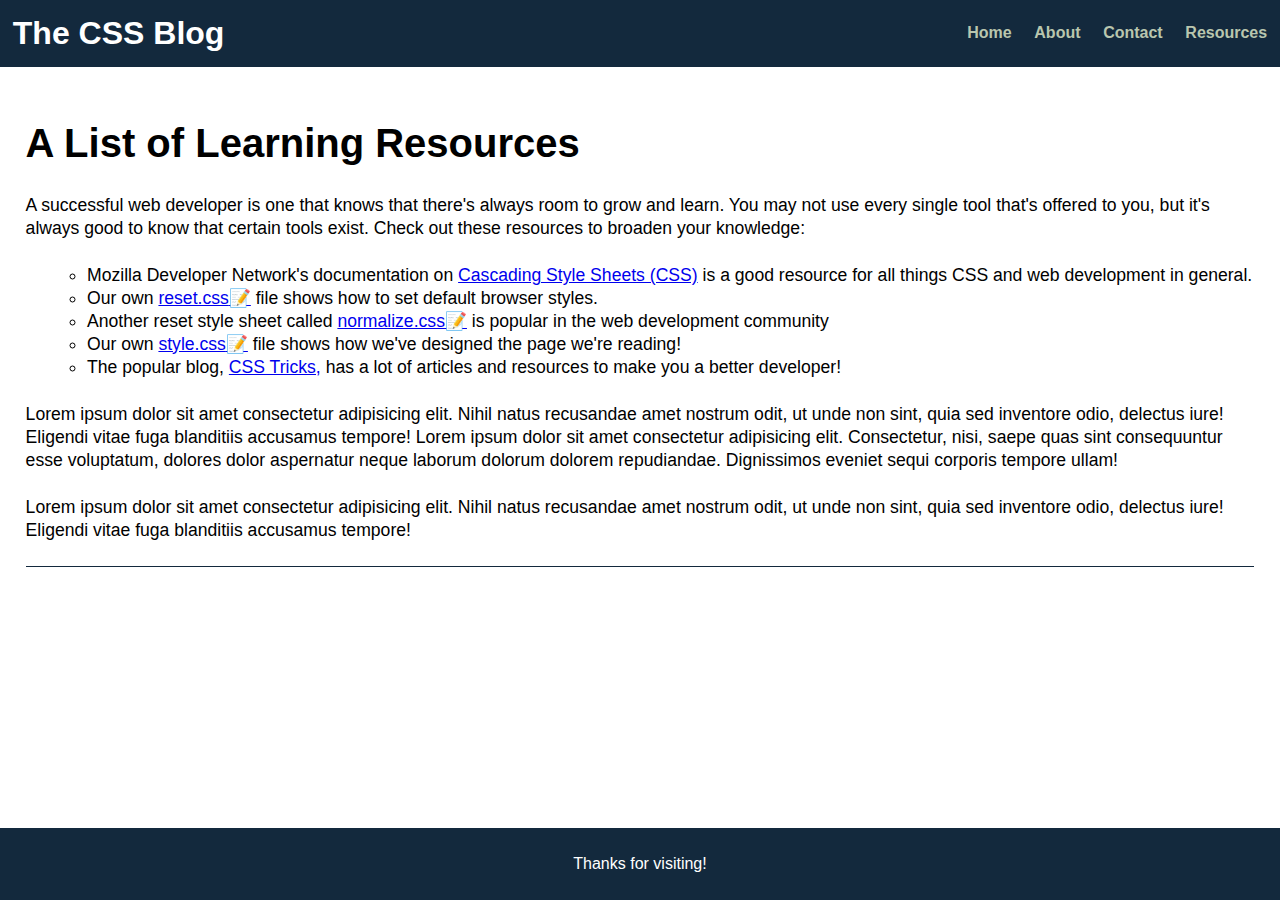
<file: 01-Activities/24-Stu_CSS-Selectors/Unsolved/index.html>
<!DOCTYPE html>
<html lang="en">

<head>
  <meta charset="UTF-8" />
  <meta name="viewport" content="width=device-width, initial-scale=1.0" />
  <title>Advanced Selectors with CSS</title>
  <link rel="stylesheet" href="./assets/css/reset.css" />
  <link rel="stylesheet" href="./assets/css/style.css" />
</head>

<body>
  <header>
    <h1>The CSS Blog</h1>
    <nav>
      <ul>
        <li><a href="#">Home</a></li>
        <li><a href="#">About</a></li>
        <li><a href="#">Contact</a></li>
        <li><a href="#">Resources</a></li>
      </ul>
    </nav>
  </header>

  <main>
    <section>
      <article>
        <h2>A List of Learning Resources</h2>
        <div>
          <p>
            A successful web developer is one that knows that there's always room to grow and learn. You may not use every single tool that's offered to you, but it's always good to know that certain tools exist. Check out these resources to broaden your knowledge:
          </p>
          <ul>
            <li>
              Mozilla Developer Network's documentation on <a href="https://developer.mozilla.org/en-US/docs/Web/CSS">Cascading Style Sheets (CSS)</a> is a good
              resource for all things CSS and web development in general.
            </li>
            <li>
              Our own <a href="./assets/css/reset.css">reset.css</a> file shows how to set default browser styles.
            </li>
            <li>Another reset style sheet called <a href="https://necolas.github.io/normalize.css/8.0.1/normalize.css">normalize.css</a> is popular in the
              web development community
            </li>
            <li>Our own <a href="./assets/css/style.css">style.css</a> file shows how we've designed the page we're reading!
            </li>

            <li>The popular blog, <a href="https://css-tricks.com/">CSS Tricks,</a> has a lot of articles and resources to make you a better developer!
            </li>

          </ul>
          <p>
            Lorem ipsum dolor sit amet consectetur adipisicing elit. Nihil natus recusandae amet nostrum odit, ut unde non sint, quia sed inventore odio, delectus iure! Eligendi vitae fuga blanditiis accusamus tempore! Lorem ipsum dolor sit amet consectetur adipisicing elit. Consectetur, nisi, saepe quas sint consequuntur esse voluptatum, dolores dolor aspernatur neque laborum dolorum dolorem repudiandae. Dignissimos eveniet sequi
            corporis tempore ullam!
          </p>
          <p>
            Lorem ipsum dolor sit amet consectetur adipisicing elit. Nihil natus recusandae amet nostrum odit, ut unde non sint, quia sed inventore odio, delectus iure! Eligendi vitae fuga blanditiis accusamus tempore!
          </p>
        </div>
      </article>
    </section>
  </main>

  <footer>
    <span>Thanks for visiting!</span>
  </footer>
</body>

</html>
</file>
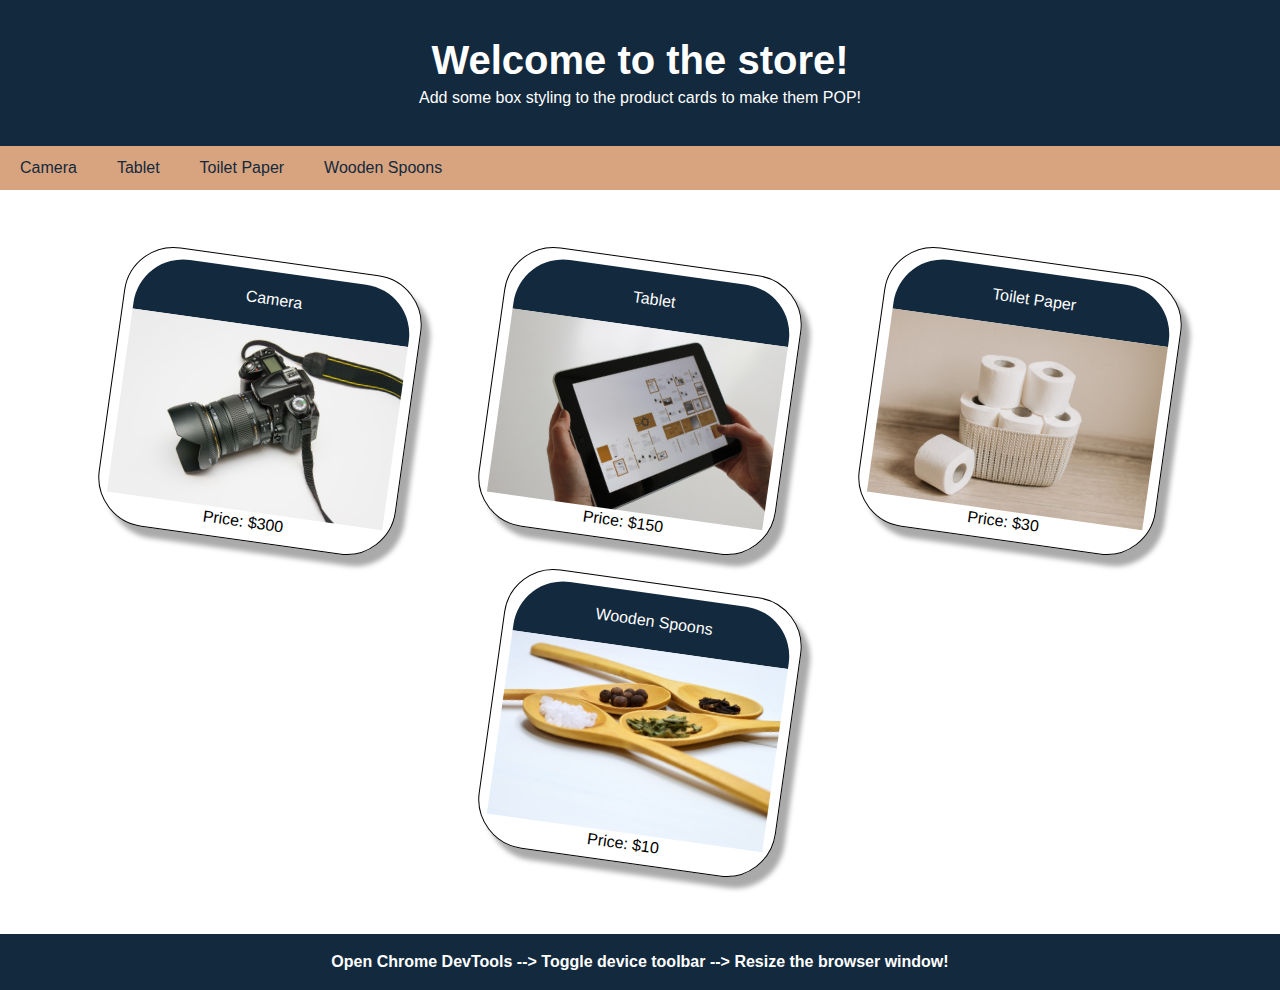
<file: 01-Activities/26-Stu_CSS-Variables/Unsolved/index.html>
<!DOCTYPE html>
<html>

<head>
  <title>CSS Box Styling</title>
  <meta charset="UTF-8" />
  <meta name="viewport" content="width=device-width, initial-scale=1" />
  <link rel="stylesheet" type="text/css" href="./assets/css/reset.css">
  <link rel="stylesheet" type="text/css" href="./assets/css/style.css" />
</head>

<body>
  <!-- Header -->
  <header>
    <h1>Welcome to the store!</h1>
    <p>
      Add some box styling to the product cards to make them POP!
    </p>
  </header>

  <!-- Navbar -->
  <nav>
    <a href="#">Camera</a>
    <a href="#">Tablet</a>
    <a href="#">Toilet Paper</a>
    <a href="#">Wooden Spoons</a>
  </nav>

  <!-- Body -->
  <main>
    <!-- Product Cards -->
    <div class="products">
      <section class="card">
        <header>Camera</header>
        <img src="./assets/images/camera.jpg" alt="camera" />
        <p>Price: $300</p>
      </section>
      <section class="card">
        <header>Tablet</header>
        <img src="./assets/images/tablet.jpg" alt="tablet" />
        <p>Price: $150</p>
      </section>
      <section class="card">
        <header>Toilet Paper</header>
        <img src="./assets/images/toilet-paper.jpg" alt="toilet paper" />
        <p>Price: $30</p>
      </section>
      <section class="card">
        <header>Wooden Spoons</header>
        <img src="./assets/images/wooden-spoons.jpg" alt="wooden spoons" />
        <p>Price: $10</p>
      </section>
    </div>
  </main>

  <!-- Footer -->
  <footer>
    <h3>
      Open Chrome DevTools --> Toggle device toolbar --> Resize the browser
      window!
    </h3>
  </footer>
</body>

</html>
</file>
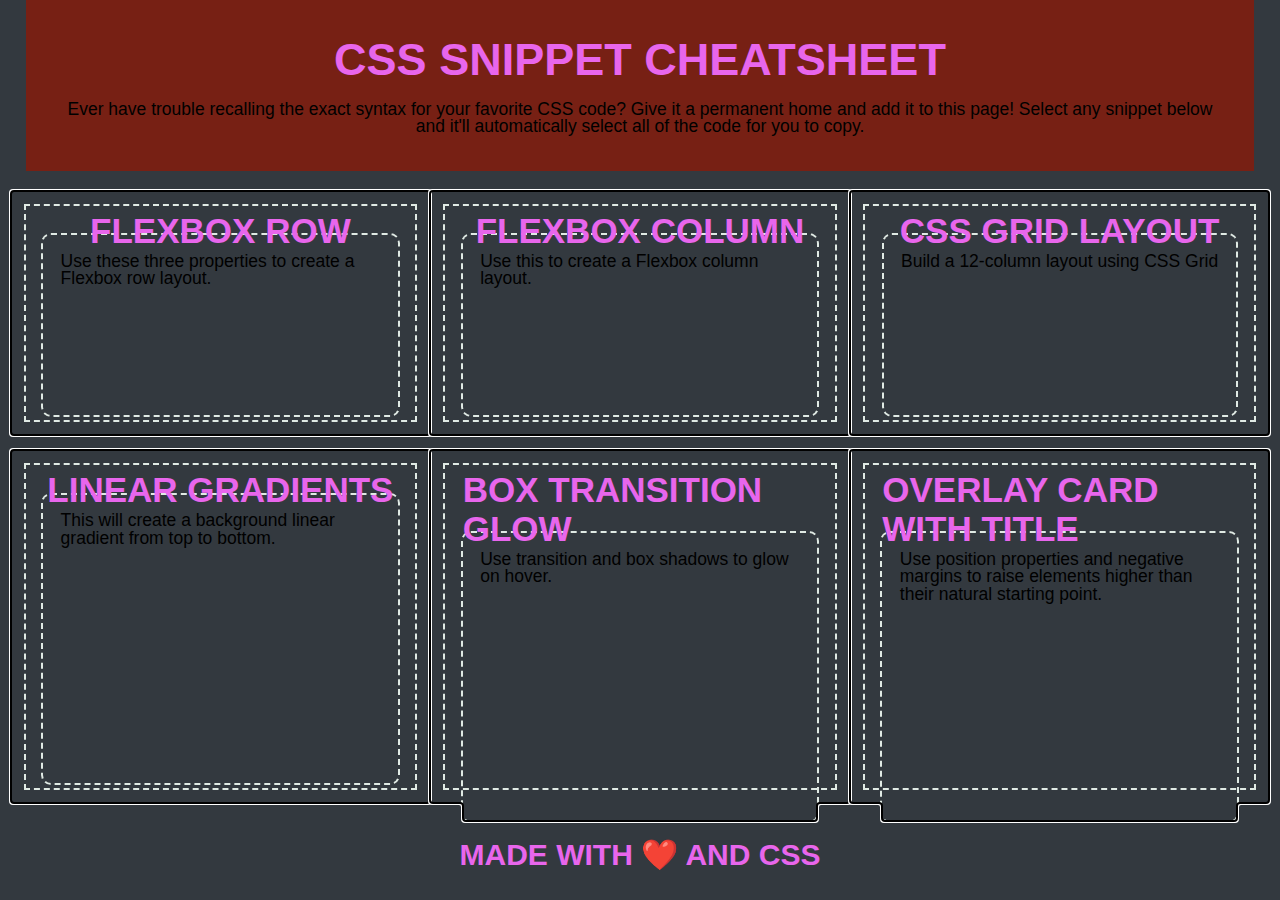
<file: 01-Activities/28-Stu_Mini-Project/Main/index.html>
<!DOCTYPE html>
<html lang="en">

<head>
  <meta charset="UTF-8">
  <meta name="viewport" content="width=device-width, initial-scale=1.0">
  <title>CSS Snippet Cheatsheet</title>
  <link rel="stylesheet" href="assets/css/reset.css" />
  <link rel="stylesheet" href="./assets/css/style.css" />
</head>

<body>


  <header>
    <h1 class="page-title">
      CSS Snippet Cheatsheet
    </h1>
    <p>
      Ever have trouble recalling the exact syntax for your favorite CSS code? Give it a permanent home and add it to
      this page! Select any snippet below and it'll automatically select all of the code for you to copy.
    </p>
  </header>

  <main>
    <section class="row justify-center">
      <div class="card-column">
        <figure class="card code-card">
          <h2 class="card-header">Flexbox Row</h2>
          <div class="card-body">
            <p>Use these three properties to create a Flexbox row layout.</p>
          </div>
          <!-- with the <pre> element, it counts all spaces literally, so proper code indentation cannot be applied in this case -->
          <pre class="code-block"><code>.row {
  display: flex;
  flex-direction: row;
  flex-wrap: wrap;
}</code></pre>
        </figure>
      </div>
      <div class="card-column">
        <figure class="card code-card">
          <h2 class="card-header">Flexbox Column</h2>
          <div class="card-body">
            <p>Use this to create a Flexbox column layout.</p>
          </div>
          <pre class="code-block"><code>.column {
  display: flex;
  flex-direction: column
}</code></pre>
        </figure>
      </div>

      <div class="card-column">
        <figure class="card code-card">
          <h2 class="card-header">CSS Grid Layout</h2>
          <div class="card-body">
            <p>Build a 12-column layout using CSS Grid</p>
          </div>
          <pre class="code-block"><code>.grid {
  display: grid;
  width: 100%;
  grid-template-columns: repeat(12, 1fr);
}</code></pre>
        </figure>
      </div>
      <div class="card-column">
        <figure class="card code-card">
          <h2 class="card-header">Linear Gradients</h2>
          <div class="card-body">
            <p>This will create a background linear gradient from top to bottom.</p>
          </div>
          <pre class="code-block"><code>.linear-gradient-background {
  background-image: linear-gradient(
    rgba(232, 102, 236, 0.3) 0%,
    rgba(232, 102, 236, 0.6) 100%
  );
}</code></pre>
        </figure>
      </div>
      <div class="card-column">
        <figure class="card code-card">
          <h2 class="card-header">Box Transition Glow</h2>
          <div class="card-body">
            <p>Use transition and box shadows to glow on hover.</p>
          </div>
          <pre class="code-block"><code>.code-card .card-header {
  border-radius: 8px;
  transition: all 0.5s ease-in-out;
}

.code-card:hover,
.code-card:hover .card-header {
  box-shadow: inset 0px 0px 8px rgba(232, 102, 236, 1), 0 0 15px rgba(232, 102, 236, 1);
}</code></pre>
        </figure>
      </div>

      <div class="card-column">
        <figure class="card code-card">
          <h2 class="card-header">Overlay Card with Title</h2>
          <div class="card-body">
            <p>Use position properties and negative margins to raise elements higher than their natural starting point.
            </p>
          </div>
          <pre class="code-block"><code>.card-header {
  position: relative;
  margin-top: -20px;
}</code></pre>
        </figure>
      </div>
    </section>
  </main>

  <footer>
    <h3>Made with <span role="img" aria-label="heart">❤️</span> and CSS</h3>
  </footer>

</body>

</html>
</file>
<file: 01-Activities/02-Stu_Media-Query-Screen/Unsolved/assets/css/style.css>
* {
  box-sizing: border-box;
}

body {
  font-family: Arial;
  margin: 0;
}

header {
  padding: 60px;
  text-align: center;
  background: #13293d;
  color: #fff;
}

.card {
  border-style: solid;
  border-width: 1px;
  padding: 10px;
  float: left;
  width: 25%;
}

.card header {
  padding: 20px;
}

.card p {
  text-align: center;
}

.card img {
  width: 100%;
}

/* Cards are split into two columns at 992px or smaller */
@media screen and (max-width: 992px) {
  .card {
    width: 50%;
  }
/* change the header color */
  header { 
    background: #772014;
  }
}

/* Cards are stacked on top of each other at 768px or smaller */
@media screen and (max-width: 768px) {
  .card {
    width: 100%;
  }
/* change the color of the header */
  header {
    background: #8ac4ff;
  }
}
</file>
<file: 01-Activities/04-Stu_Flexbox-Layout/Unsolved/assets/css/style.css>
* {
  box-sizing: border-box;
}

body {
  font-family: Arial;
  margin: 0;
}

main {
  display: flex;
  /* forces elements to the next line if they don't fit */
  flex-wrap: wrap;
  margin-top: 2%;
}

.main-header {
  display: flex;
  /* forces elements to the next line if they don't fit */
  flex-wrap: wrap;
  justify-content: space-between;
  padding: 60px;
  background: #13293d;
  color: #fff;
}

.card {
  flex: 1 0 0;
  padding: 10px;
  text-align: center;
  border-style: solid;
  border-width: 1px;
}

.card header {
  padding: 20px;
  background: #13293d;
  color: #fff;
}

.card img {
  width: 100%;
  /* The client insists that images be at least 400px */
  min-width: 400px;
}
</file>
<file: 01-Activities/06-Stu_Responsive-Design/Unsolved/assets/css/style.css>
* {
  box-sizing: border-box;
}

body {
  font-family: Arial;
  margin: 0;
}

header {
  padding: 40px;
  text-align: center;
  background: #13293d;
  color: #fff;
}

/* 
What happens when we set the display property to flex? 
When we set the display to flex our containers and/or items within become flexible  
*/
nav {
  display: flex;
  background-color: #d8a47f;
}

nav a {
  color: #13293d;
  padding: 14px 20px;
  text-decoration: none;
  text-align: center;
}

/* 
What is the flex-wrap property? 
It specifies whether the items in flex should wrap or not
*/
main {
  display: flex;
  flex-wrap: wrap;
}

aside {
  flex: 1;
  background-color: #b9c6ae;
  padding: 80px;
  text-align: center;
}


footer {
  padding: 20px;
  text-align: center;
  background: #13293d;
  color: #fff;
}

/* 
What does the justify-content property do? 
justify-content is used to align flex items; in this code these are the product cards
*/
.products {
  flex: 4;
  background-color: #fff;
  padding: 20px;
  display: flex;
  flex-wrap: wrap;
  justify-content: center;
}

/* 
What is the flex property a shorthand property for?
What is it doing here? 
It is a shorthand property for the flex-grow, flex-shrink, and flex-basis properties
This code is making the product cards not growable, not shrinkable, and with an initial length of 400px
*/
.card {
  border-style: solid;
  border-width: 1px;
  border-radius: 10px;
  padding: 10px;
  flex: 0 0 400px;
}

.card header {
  padding: 20px;
}

.card p {
  text-align: center;
}

.card img {
  width: 100%;
}

/* 
What does the flex-direction property define?
What is it doing here? 
It defines the direction in which the container wants to stack the flex items
This code is telling the main body and navbar to stack vertically in a column
*/
@media screen and (max-width: 768px) {
  main,
  nav {
    flex-direction: column;
  }
}
</file>
<file: 01-Activities/08-Stu_Flexbox-Placement/Unsolved/assets/css/style.css>
* {
  box-sizing: border-box;
}

body {
  font-family: Arial;
  margin: 0;
  display: flex;
  flex-direction: column;
  min-height: 100vh;
  justify-content: flex-start;
}

header {
  padding: 40px;
  text-align: center;
  background: #13293d;
  color: #fff;
}

nav {
  display: flex;
  /* align the child elements to the right side of the parent */
  justify-content: flex-end;
  background-color: #d8a47f;
}

nav a {
  color: #13293d;
  padding: 14px 20px;
  text-decoration: none;
  text-align: center;
}

footer {
  padding: 20px;
  text-align: center;
  background: #13293d;
  color: #fff;
  margin-top: auto;
}

.product {
  display: flex;
  /* align the child elements to the top of the parent */
  align-items: flex-start;
  width: 90%;
  margin: 1% auto;
}

.product button {
  font-size: 150%;
}

.product-slideshow {
  display: flex;
  /* align the child elements to the center of the parent */
  align-items: center;
}

.product-image {
  width: 100%;
}

.product-details {
  margin-left: 3%;
  flex: 0 0 60%;
}

@media screen and (max-width: 768px) {
  main,
  nav,
  .product {
    flex-direction: column;
  }

  .product-slideshow button {
    /* Removes the slideshow buttons from the document flow */
    display: none;
  }

  .product-details {
    margin-left: 0;
  }
}
</file>
<file: 01-Activities/10-Stu_Box-Styling/Unsolved/assets/css/style.css>
* {
  box-sizing: border-box;
}

body {
  font-family: Arial;
  margin: 0;
  display: flex;
  flex-direction: column;
  min-height: 100vh;
  justify-content: flex-start;
}

header {
  padding: 40px;
  text-align: center;
  background: #13293d;
  color: #fff;
}

nav {
  display: flex;
  background-color: #d8a47f;
}

nav a {
  color: #13293d;
  padding: 14px 20px;
  text-decoration: none;
  text-align: center;
}

main {
  display: flex;
  flex-wrap: wrap;
  flex-grow: 1;
}

aside {
  flex: 1;
  background-color: #b9c6ae;
  padding: 80px;
  text-align: left;
}

footer {
  width: 100%;
  padding: 20px;
  text-align: center;
  background: #13293d;
  color: #fff;
  margin-top: auto;
}

.products {
  flex: 4;
  background-color: #fff;
  padding: 50px;
  display: flex;
  flex-wrap: wrap;
  justify-content: space-evenly;
  align-items: flex-start;
}

/* added rotation, box-shadow, border-radius */
.card {
  border-style: solid;
  border-width: 1px;
  border-radius: 50px;
  padding: 10px;
  margin: 20px;
  flex: 0 0 300px;
  transform: rotate(8deg);
  box-shadow: 10px 10px 5px #aaaaaa;
}

/* added border-radius to match the card */
.card header {
  border-radius: 50px 50px 0px 0px;
  padding: 20px;
}

.card p {
  text-align: center;
}

.card img {
  width: 100%;
}

@media screen and (max-width: 768px) {
  main,
  nav {
    flex-direction: column;
  }
}
</file>
<file: 01-Activities/12-Stu_CSS-Resets/Unsolved/assets/css/style.css>
body {
  display: flex;
  flex-direction: column;
  line-height: 1.3;
}

header {
  display: flex;
  justify-content: space-between;
  align-items: center;
  padding: 1%;
  background-color: #13293d;
  color: #fff;
}

h1 {
  font-size: 200%;
}

h2 {
  margin: 2% 0;
  font-size: 250%;
}

nav ul {
  display: flex;
  justify-content: space-between;
  min-width: 300px;
}

nav a {
  color: #b9C6ae;
  font-weight: bold;
  text-decoration: none;
}

main {
  display: flex;
  flex: 1 1 0;
  max-width: 1200px;
  margin: 2% auto;
}

section {
  flex: 1 1 0;
  padding-right: 5%;
}

article {
  border-bottom: 1px solid #d8a47f;
}

article p {
  margin: 2% 0;
  font-size: 110%;
}

article ul {
  margin-left: 5%;
  font-size: 110%;
  list-style: circle;
}

aside {
  width: 25%;
}

aside h2 {
  font-size: 150%;
}

input, button {
  width: 100%;
  margin: 2% 0;
  padding: 1%;
}

footer {
  display: flex;
  justify-content: center;
  padding: 2%;
  background-color: #13293d;
  color: #fff;
}

@media screen and (max-width: 768px) {
  header, main {
    flex-direction: column;
  }

  section {
    padding-right: 0;
  }

  aside {
    width: 100%;
    text-align: center;
  }
}
</file>
<file: 01-Activities/14-Stu_Typography/Unsolved/assets/css/style.css>
/* TODO: Set the font size and line height */
body {
  font-size: 16px;
  line-height: 15px;
  display: flex;
  flex-direction: column;
}

header {
  display: flex;
  justify-content: space-between;
  align-items: center;
  padding: 1%;
  background-color: #13293d;
  color: #fff;
}

/* TODO: Change the heading size to 200%, give it a margin all around, and assign font family to serif */
h1 {
  margin: 2%;
  font-size: 200%;
  font-family: serif;
}

/* TODO: Change the heading size to be slightly smaller than h1, give it a margin only on the top and bottom, and assign font family to serif */
h2 {
  margin: 3% 0;
  font-size: 180%;
  font-family: serif;
}

/* TODO: Change header size to be slightly smaller than h2 and assign font family to serif */
h3 {
  font-size: 150%;
  font-family: serif;
}

nav ul {
  display: flex;
  justify-content: space-between;
  min-width: 300px;
}

nav a {
  color: #b9c6ae;
  font-weight: bold;
  text-decoration: none;
}

main {
  display: flex;
  flex: 1 1 0;
  max-width: 1200px;
  margin: 2% auto;
}

section {
  flex: 1 1 0;
  padding-right: 5%;
}

article {
  border-bottom: 1px solid #d8a47f;
}

/* TODO: Add a margin to the top and bottom of the paragraphs */
article p {
  margin: 2%;
}

/* TODO: Add a margin to indent the list, give it square bullet points, and assign font family to monospace */
article ul {
  margin-left: 8%;
  list-style-type: square;
  font-family: monospace;
}

aside {
  width: 25%;
}

input,
button {
  width: 100%;
  margin: 2% 0;
  padding: 1%;
}

footer {
  display: flex;
  justify-content: center;
  padding: 2%;
  background-color: #13293d;
  color: #fff;
}

@media screen and (max-width: 768px) {
  header,
  main {
    flex-direction: column;
  }

  section {
    padding-right: 0;
  }

  aside {
    width: 100%;
    text-align: center;
  }
}
</file>
<file: 01-Activities/16-Stu_Pseudo-Classes/Unsolved/assets/css/style.css>
body {
  display: flex;
  flex-direction: column;
  line-height: 1.3;
}

header {
  display: flex;
  justify-content: space-between;
  align-items: center;
  padding: 1%;
  background-color: #13293d;
  color: #fff;
}

h1 {
  font-size: 200%;
}

h2 {
  margin: 2% 0;
  font-size: 250%;
}

nav ul {
  display: flex;
  justify-content: space-between;
  min-width: 300px;
}

nav a {
  color: #b9C6ae;
  font-weight: bold;
  text-decoration: none;
}

nav a:hover {
  color: #fff;
}

main {
  display: flex;
  flex: 1 1 0;
  max-width: 1200px;
  margin: 2% auto;
}

section {
  flex: 1 1 0;
  padding-right: 5%;
}

article {
  border-bottom: 1px solid #d8a47f;
}

article p {
  margin: 2% 0;
  font-size: 110%;
}

article ul {
  margin-left: 5%;
  font-size: 110%;
  list-style: circle;
}

aside {
  width: 25%;
}

aside h2 {
  font-size: 150%;
}

input, button {
  width: 100%;
  margin: 2% 0;
  padding: 1%;
}

footer {
  display: flex;
  justify-content: center;
  padding: 2%;
  background-color: #13293d;
  color: #fff;
}

/* TODO: Add styles that will hide the resource links by default */
.resources ul {
  display: none;
}

.resources:hover ul {
  display: block;
}
/* TODO: Add styles that will display the links when the mouse hovers over the parent element */



@media screen and (max-width: 768px) {
  header, main {
    flex-direction: column;
  }

  section {
    padding-right: 0;
  }

  aside {
    width: 100%;
    text-align: center;
  }
}
</file>
<file: 01-Activities/18-Stu_Pseudo-Elements/Unsolved/assets/css/style.css>
body {
  display: flex;
  flex-direction: column;
  line-height: 1.3;
}

header {
  display: flex;
  justify-content: space-between;
  align-items: center;
  padding: 1%;
  background-color: #13293d;
  color: #fff;
}

h1 {
  font-size: 200%;
}

h2 {
  margin: 2% 0;
  font-size: 180%;
}

nav ul {
  display: flex;
  justify-content: space-between;
  min-width: 300px;
}

nav a {
  color: #b9c6ae;
  font-weight: bold;
  text-decoration: none;
}

nav a:hover {
  color: #fff;
}

main {
  display: flex;
  flex: 1 1 0;
  max-width: 1200px;
  margin: 2% auto;
}

section {
  flex: 1 1 0;
  padding-right: 5%;
}

article {
  border-bottom: 1px solid #d8a47f;
}

article p {
  margin: 2% 0;
  font-size: 110%;
}

/* TODO: Style the term/phrase - underline, black text, grab cursor */
.tooltip-term {
  text-decoration: underline;
  color: black;
  cursor: pointer;
  position: relative;
}

/* TODO: Position tooltip above the term/phrase, same color as header and nav links, no border-radius, smaller font size */
.tooltip-term::after {
  content: attr(data-tooltip);
  position: absolute;
  bottom: 125%;
  left: 50%;
  transform: translateX(-50%);
  padding: 5px 10px;
  background-color: #13293d;
  color: #fff;
  font-size: 90%;
  white-space: nowrap;
  border-radius: 0;
  display: none;
}
aside {
  width: 25%;
}

aside h2 {
  font-size: 150%;
}

input,
button {
  width: 100%;
  margin: 2% 0;
  padding: 1%;
}

footer {
  display: flex;
  justify-content: center;
  padding: 2%;
  background-color: #13293d;
  color: #fff;
}

.resources .links {
  display: none;
  padding: 1% 0;
}

.resources:hover .links {
  display: block;
}

.resources h3 {
  font-size: 150%;
}

.links a {
  color: #772014;
  text-decoration: none;
}

.links a:hover {
  text-decoration: underline;
}

@media screen and (max-width: 768px) {
  header,
  main {
    flex-direction: column;
  }

  section {
    padding-right: 0;
  }

  aside {
    width: 100%;
    text-align: center;
  }
}
</file>
<file: 01-Activities/24-Stu_CSS-Selectors/Unsolved/assets/css/style.css>
body {
  display: flex;
  flex-direction: column;
  line-height: 1.3;
}

header {
  display: flex;
  justify-content: space-between;
  align-items: center;
  padding: 1%;
  background-color: #13293d;
  color: #fff;
}

h1 {
  font-size: 200%;
}

h2 {
  margin: 2% 0;
  font-size: 250%;
}

nav ul {
  display: flex;
  justify-content: space-between;
  min-width: 300px;
}

nav a {
  color: #b9c6ae;
  font-weight: bold;
  text-decoration: none;
}

nav a:hover {
  color: #fff;
}

main {
  display: flex;
  flex: 1 1 0;
  max-width: 96%;
  margin: 2% auto;
}

article {
  border-bottom: 1px solid #13293d;
}

article p {
  margin: 2% 0;
  font-size: 110%;
}

article ul {
  margin-left: 5%;
  font-size: 110%;
  list-style: circle;
}

footer {
  display: flex;
  justify-content: center;
  padding: 2%;
  background-color: #13293d;
  color: #fff;
}

/* TODO: Add code here to select all <a> elements that link to a file with a `.css` extension */

a[href$=".css"]::after {
  content: "📝";
}


@media screen and (max-width: 768px) {
  header {
    flex-direction: column;
  }

  main {
    max-width: 1200px;
  }
}
</file>
<file: 01-Activities/26-Stu_CSS-Variables/Unsolved/assets/css/style.css>
body {
  font-size: 16px;
  display: flex;
  flex-direction: column;
  min-height: 100vh;
  justify-content: flex-start;
}

h1 {
  font-size: 2.5rem;
  margin-bottom: 10px;
}

h2 {
  font-size: 1.5rem;
  margin-bottom: 10px;
}

header {
  padding: 40px;
  text-align: center;
  background: #13293d;
  color: #fff;
}

nav {
  display: flex;
  background-color: #d8a47f;
}

nav a {
  color: #13293d;
  padding: 14px 20px;
  text-decoration: none;
  text-align: center;
}

nav a:hover {
  background-color: #fff;
}

main {
  display: flex;
  flex-wrap: wrap;
}

footer {
  width: 100%;
  bottom: 0;
  padding: 20px;
  text-align: center;
  background: #13293d;
  color: #fff;
  margin-top: auto;
}

.products {
  flex: 1;
  background-color: #fff;
  padding: 50px;
  display: flex;
  flex-wrap: wrap;
  justify-content: space-evenly;
}

.card {
  border-style: solid;
  border-width: 1px;
  border-radius: 50px;
  padding: 10px;
  flex: 0 0 300px;
  transform: rotate(8deg);
  box-shadow: 10px 10px 5px #aaaaaa;
  margin: 20px;
}

.card > header {
  border-radius: 50px 50px 0px 0px;
  padding: 20px;
}

.card > p {
  text-align: center;
}

.card > img {
  width: 100%;
}

@media screen and (max-width: 768px) {
  main,
  nav {
    flex-direction: column;
  }
}
</file>
<file: 01-Activities/28-Stu_Mini-Project/Main/assets/css/style.css>
/* color scheme sourced from http://khroma.co/generator/ */
:root {
  --outer-space: #33393f;
  --bright-turquoise: #2aefcb;
  --gin: #e0eae4;
  --heliotrope: #e866ec;
}

/* set content highlight color and background */
::selection {
  background-color: var(--bright-turquoise);
  color: var(--outer-space);
}

html {
  /* set 1rem to 10px instead of native 16px to make it easier to calculate font-size values for the rest of the page (e.g. 1.6rem is 16px, 2.0rem is 20px, etc.) */
  font-size: 62.5%;  

}

body {
  background-color: var(--outer-space);
  /* Sans Serif font stack is implemented to help select the best font for each type of computer operating system */
  font-family: -apple-system, BlinkMacSystemFont, 'Segoe UI', Roboto, Helvetica,
    Arial, sans-serif, 'Apple Color Emoji', 'Segoe UI Emoji', 'Segoe UI Symbol';
  font-size: 1.75rem;
  /* set body font size to 1.75rem, which is 1.75x more than the font-size of 10px, making it 17.5px  */
 
}

h1,
h2,
h3,
h4,
h5,
h6 {
  margin-bottom: 0.625rem;
  color: var(--heliotrope);
  font-weight: 700;
  line-height: 1.1;
  text-transform: uppercase;
}

h1 {
  /* 4rem = 40px (4 * 10px) */
  font-size: 4rem;
}

h2 {
  font-size: 3.5rem;
}

h3 {
  font-size: 3rem;
}

h4 {
  font-size: 2.5rem;
}

h5 {
  font-size: 2rem;
}

h6 {
  font-size: 1.5rem;
}

p {
  margin-bottom: 1rem;
}

code {
  /* Monospace font stack is used for our code blocks to make it look more like code */
  font-family: monospace; 
  font-size: 1.5rem;
  /* set code font size to 1.5rem, which is 1.5x more than the font-size of 10px, making it 15px  */
}

header {
  width: 96%;
  margin: 0 auto;
  padding: 2.5rem;
  text-align: center;
}

header h1.page-title {
  padding: 1rem 1.2rem;
  font-size: 4.5rem;
}

main {
  width: 96%;
  margin: 2rem auto;
}

footer {
  margin: 1.5rem;
  text-align: center;
}

/* create our main grid with flexbox, use negative margins to offset the padding on the .card-column class */
.row {
 display: flex;
 flex-wrap: wrap;
 margin: 0 -1.5rem;
}
.card-body  {
  display: flex;
  flex-direction: column; 
  justify-content: flex-start;
  align-items: center;
  outline: 2px dashed var(--gin);
  border-radius: 8px;
  padding: 1.75rem;
  min-height: 100%;
  
  /* outline is like border, but on the outside of the box instead of inside */
}
/* create a flexbox column to align and justify content within it */

.justify-center {
  justify-content: center;
}

/* using a mobile-first approach, set base column width to be 100% and we'll update it using media queries for larger screen sizes */
.card-column {
  display: flex;
  flex-direction: column;
  justify-content: flex-start;
  min-height: 100%;
  padding: 1.5rem;
  margin-bottom: 1.5rem;
  outline: auto;
  flex: 1 0 100%;
  /* when the screen resizes, make it so our columns don't jump in size */
  
}

/* make each code card a flexbox column to align and justify content within it */
.code-card {
  display: flex;
  flex-direction: column;
  justify-content: flex-start;
  align-items: center;
  outline: 2px dashed var(--gin);
  padding: 1.75rem;
  min-height: 100%;
  transition: box-shadow 0.3s ease;
  /* outline is like border, but on the outside of the box instead of inside */
}

.code-card .card-header {
  /* use position and negative margins to move title of card over the card's outline and create an overlap effect */
  position: relative;
  margin: -1.15rem 0 -1.5rem 0;

}

/* set an outer and inner drop shadow on the card to create a glowing effect on hover */
.code-card:hover,
.code-card:hover .card-header {
  box-shadow: inset 0px 0px 8px var(--heliotrope), 0 0 15px var(--heliotrope);
}

/* each card's code block grows to the height of the largest code block on the page, making each card even in height */
.code-card .code-block {
  flex-grow: 1 0 100%;
}

.code-card pre {
  /* set styles to make it so code wraps in <pre> instead of overflowing */
  overflow: auto;
  /* use linear-gradient() function to create a fading background  */
  background-image: linear-gradient(
    rgba(232, 102, 236, 0.3) 0%,
    rgba(232, 102, 236, 0.6) 100%
  );
 
}

/* on <pre> click, select all contents so the code is highlighted */
.code-card pre:active {
  user-select: all;
}

/* using a mobile-first approach, use `min-width` values going from narrow -> wide for a responsive design */
@media screen and (min-width: 992px) {
  /* on tablets, set columns to only be 50% of the width and not grow */
  .card-column {
   width: 50%;
  }

  /* select the last child to grow to full width if it has space to grow */
  .card-column:last-child {
    flex-grow: 1;
  }
}

/* media query for larger screens */
@media screen and (min-width: 700px) {
  header {
    background: #772014;
  }

  .card-column {
    flex: 0 0 33.333%;
    max-width: 33.333%;
  }
}
</file>
